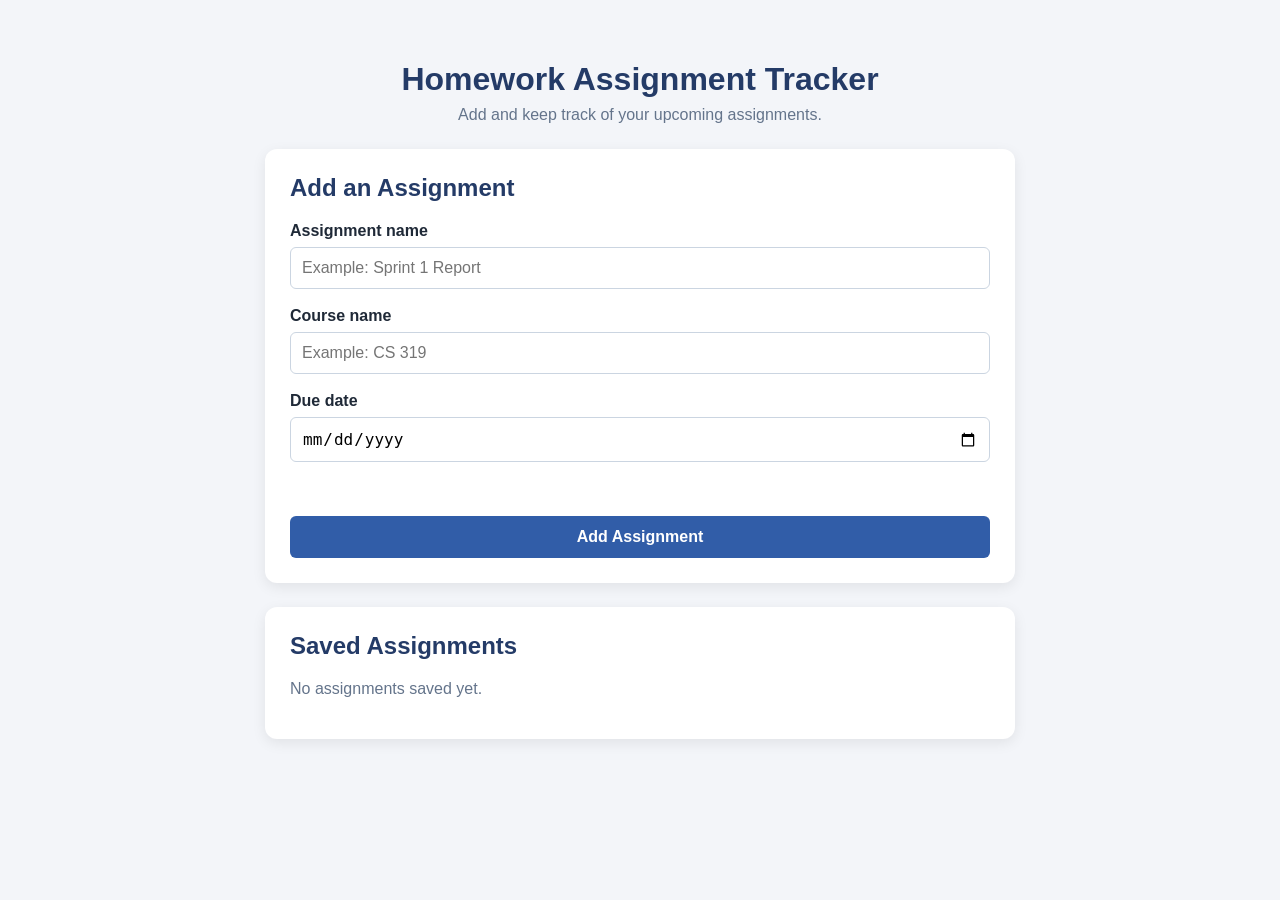
<file: index.html>
<!DOCTYPE html>
<html lang="en">
<head>
    <meta charset="UTF-8">
    <meta name="viewport" content="width=device-width, initial-scale=1.0">
    <title>Homework Assignment Tracker</title>
    <link rel="stylesheet" href="style.css">
    <script type="module" src="script.js"></script>
</head>

<body>
<main class="app-container">
    <header>
        <h1>Homework Assignment Tracker</h1>
        <p>Add and keep track of your upcoming assignments.</p>
    </header>

    <section class="form-section">
        <h2>Add an Assignment</h2>

        <form id="assignment-form" novalidate>
            <div class="form-group">
                <label for="assignment-name">Assignment name</label>
                <input
                        type="text"
                        id="assignment-name"
                        placeholder="Example: Sprint 1 Report"
                        required
                >
            </div>

            <div class="form-group">
                <label for="course-name">Course name</label>
                <input
                        type="text"
                        id="course-name"
                        placeholder="Example: CS 319"
                        required
                >
            </div>

            <div class="form-group">
                <label for="due-date">Due date</label>
                <input type="date" id="due-date" required>
            </div>

            <p id="error-message" role="alert"></p>

            <button type="submit">Add Assignment</button>
        </form>
    </section>

    <section class="assignment-section">
        <h2>Saved Assignments</h2>
        <p id="empty-message">No assignments saved yet.</p>
        <ul id="assignment-list"></ul>
    </section>
</main>
</body>
</html>
</file>
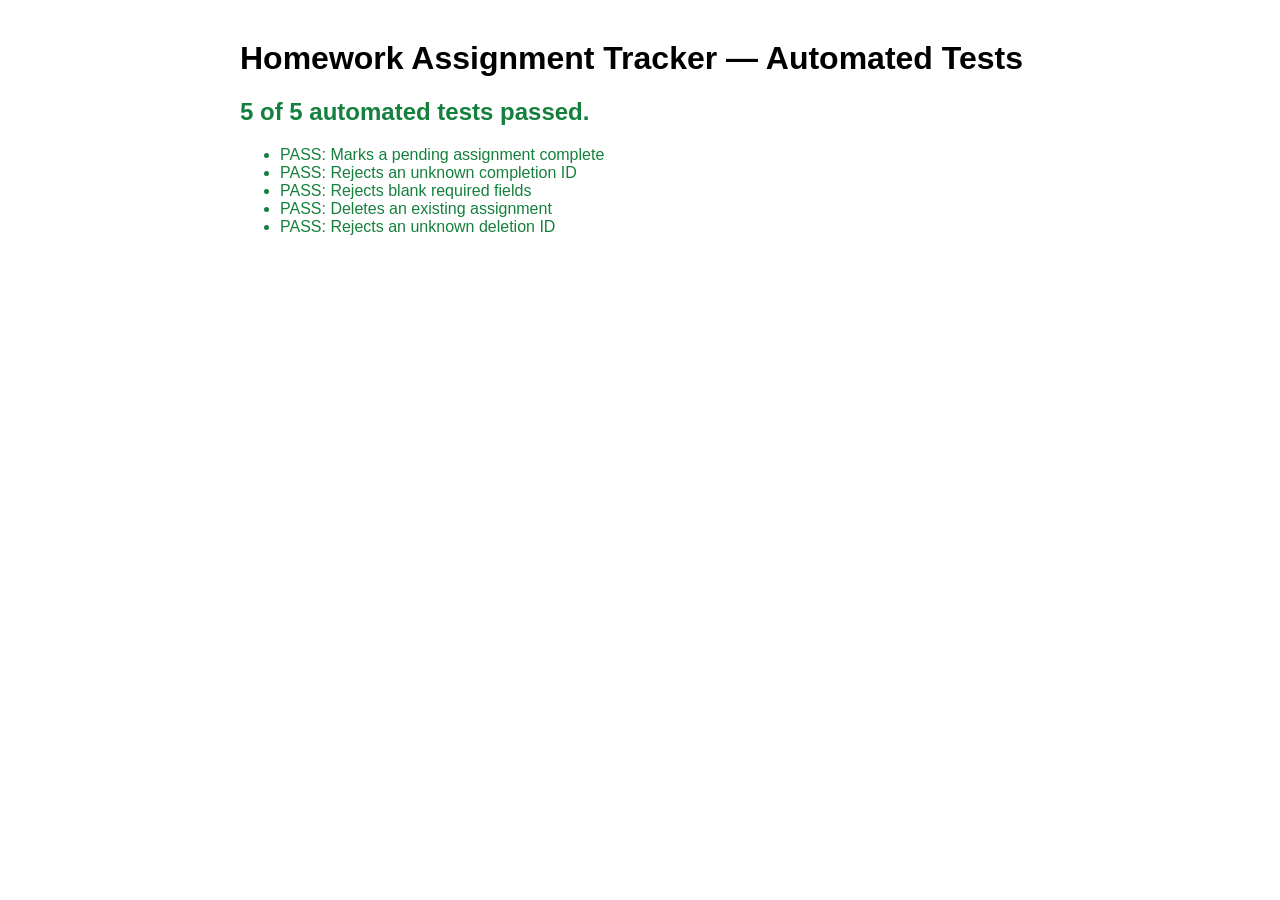
<file: tests.html>
<!DOCTYPE html>
<html lang="en">
<head>
    <meta charset="UTF-8">
    <meta name="viewport" content="width=device-width, initial-scale=1.0">
    <title>Assignment Tracker Tests</title>
    <style>
        body { max-width: 800px; margin: 40px auto; padding: 0 20px; font-family: Arial, sans-serif; }
        .pass { color: #15803d; }
        .fail { color: #b91c1c; }
    </style>
    <script type="module" src="tests/browser-tests.js"></script>
</head>
<body>
    <h1>Homework Assignment Tracker — Automated Tests</h1>
    <h2 id="summary">Running tests…</h2>
    <ul id="results"></ul>
</body>
</html>
</file>
<file: style.css>
* {
    box-sizing: border-box;
}

body {
    margin: 0;
    min-height: 100vh;
    padding: 40px 20px;
    font-family: Arial, sans-serif;
    background-color: #f3f5f9;
    color: #1f2937;
}

.app-container {
    width: 100%;
    max-width: 750px;
    margin: 0 auto;
}

header {
    margin-bottom: 25px;
    text-align: center;
}

h1 {
    margin-bottom: 8px;
    color: #243b67;
}

header p {
    margin-top: 0;
    color: #64748b;
}

.form-section,
.assignment-section {
    margin-bottom: 24px;
    padding: 25px;
    border-radius: 12px;
    background-color: white;
    box-shadow: 0 4px 14px rgba(0, 0, 0, 0.08);
}

h2 {
    margin-top: 0;
    color: #243b67;
}

.form-group {
    margin-bottom: 18px;
}

label {
    display: block;
    margin-bottom: 7px;
    font-weight: bold;
}

input {
    width: 100%;
    padding: 11px;
    border: 1px solid #cbd5e1;
    border-radius: 6px;
    font-size: 16px;
}

input:focus {
    border-color: #315da8;
    outline: 2px solid rgba(49, 93, 168, 0.15);
}

button {
    width: 100%;
    padding: 12px;
    border: none;
    border-radius: 6px;
    background-color: #315da8;
    color: white;
    font-size: 16px;
    font-weight: bold;
    cursor: pointer;
}

button:hover {
    background-color: #24497f;
}

#error-message {
    min-height: 20px;
    color: #b91c1c;
    font-weight: bold;
}

#assignment-list {
    padding: 0;
    list-style: none;
}

.assignment-card {
    margin-top: 12px;
    padding: 16px;
    border-left: 5px solid #315da8;
    border-radius: 6px;
    background-color: #f8fafc;
}

.assignment-card h3 {
    margin: 0 0 8px;
}

.assignment-card p {
    margin: 5px 0;
}

#empty-message {
    color: #64748b;
}

.assignment-details {
    flex: 1;
}

.assignment-card.completed {
    border-left-color: #15803d;
    background-color: #f0fdf4;
}

.assignment-card.completed h3 {
    color: #64748b;
    text-decoration: line-through;
}

.status-text {
    font-weight: bold;
}

.complete-button {
    width: auto;
    min-width: 145px;
    background-color: #15803d;
}

.complete-button:hover {
    background-color: #166534;
}

.assignment-actions {
    display: flex;
    flex-direction: column;
    gap: 8px;
}

.delete-button {
    width: auto;
    min-width: 145px;
    background-color: #b91c1c;
}

.delete-button:hover {
    background-color: #991b1b;
}

.assignment-card {
    display: flex;
    align-items: center;
    gap: 16px;
}

@media (max-width: 600px) {
    .assignment-card {
        align-items: stretch;
        flex-direction: column;
    }

    .assignment-actions,
    .complete-button,
    .delete-button {
        width: 100%;
    }
}
</file>
